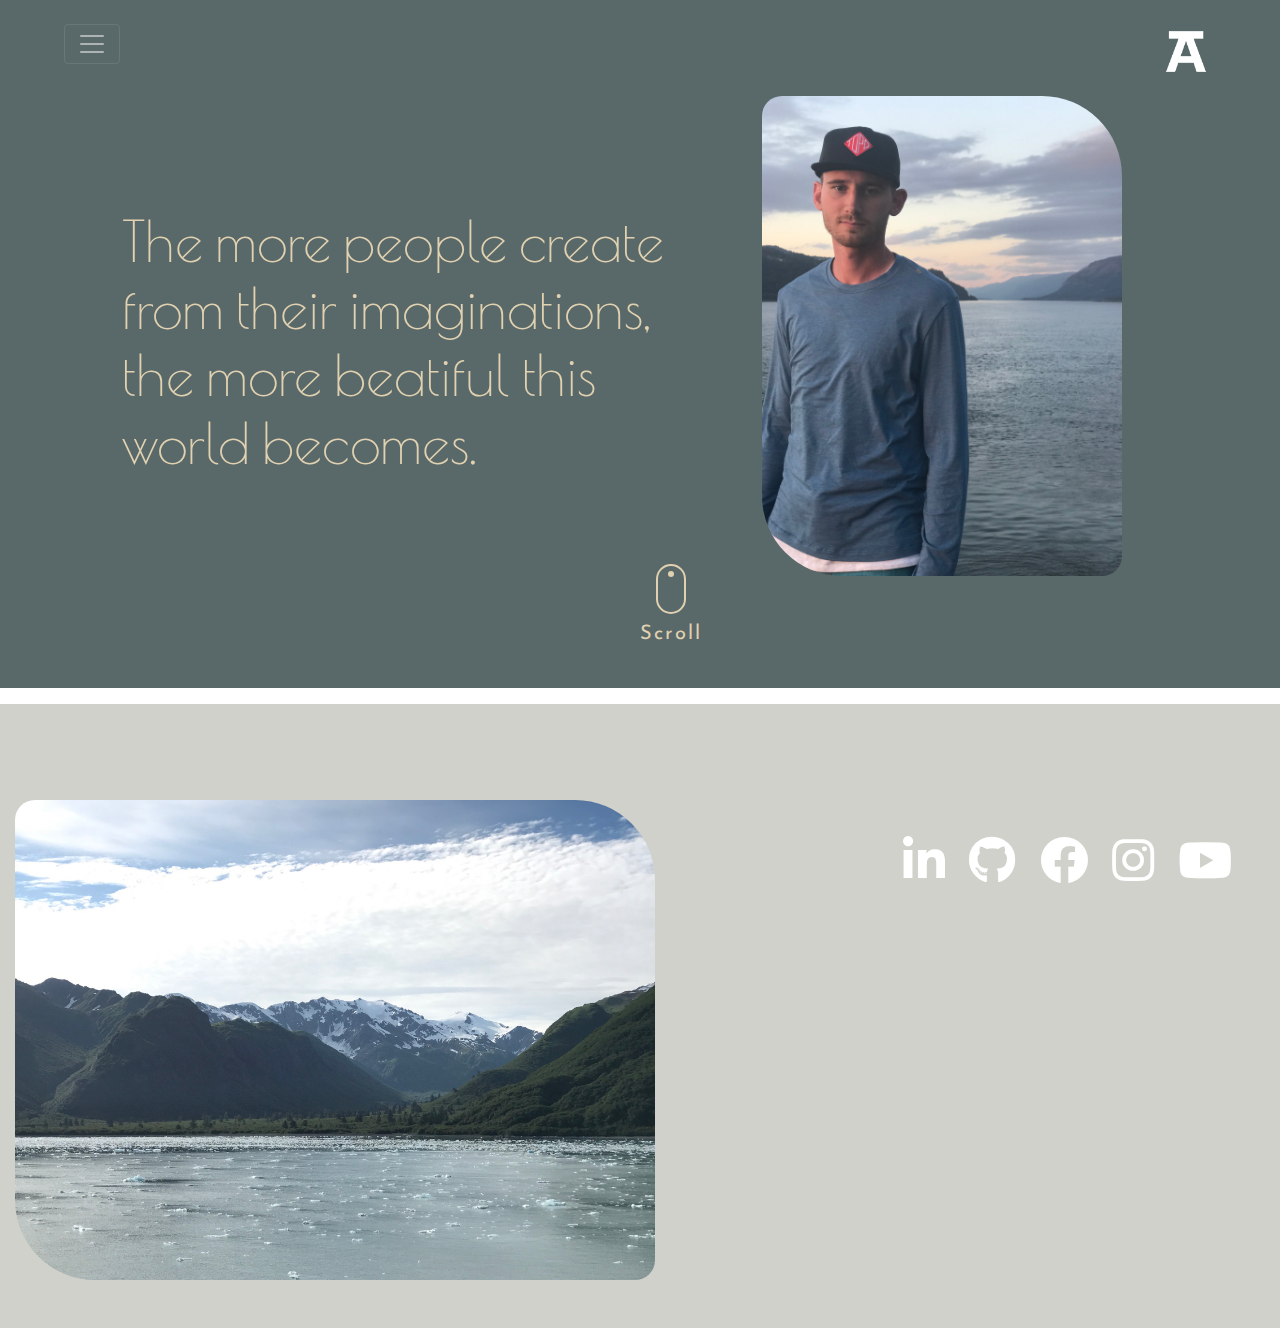
<file: index.html>
<!doctype html>
<html lang="en">

<head>
    <title>Taylor Akin</title>
    <!-- Required meta tags -->
    <meta charset="utf-8">
    <meta name="viewport" content="width=device-width, initial-scale=1, shrink-to-fit=no">

    <!-- Bootstrap CSS -->
    <link rel="stylesheet" href="https://stackpath.bootstrapcdn.com/bootstrap/4.3.1/css/bootstrap.min.css" integrity="sha384-ggOyR0iXCbMQv3Xipma34MD+dH/1fQ784/j6cY/iJTQUOhcWr7x9JvoRxT2MZw1T"
        crossorigin="anonymous">
    <!--My personal css styles for my html-->
    <link href="/index.css" rel="stylesheet" type="text/css">

    <!--Font Styles-->
    <link href="https://fonts.googleapis.com/css?family=Poiret+One|Turret+Road&display=swap" rel="stylesheet">

    <!-- scroll css -->
    <link rel="stylesheet" href="https://fonts.googleapis.com/css?family=Josefin+Sans:300,400">

    <!-- FontAwesome styles  -->
    <link rel="stylesheet" href="https://cdnjs.cloudflare.com/ajax/libs/font-awesome/5.10.2/css/all.css">

    <!--Google stylesheet -->
    <link rel="stylesheet" href="https://fonts.googleapis.com/icon?family=Material+Icons">
</head>



<body>
    <div class="container">
        <div class="row">
            <header>

                <nav class="navbar fixed-top navbar-dark">
                    <!-- The overlay -->
                    <div id="myNav" class="overlay">

                        <!-- Button to close the overlay navigation -->
                        <a href="javascript:void(0)" class="closebtn" onclick="closeNav()">&times;</a>

                        <!-- Overlay content -->
                        <div class="overlay-content">
                            <a href="index.html">Home</a>
                            <a href="#">About</a>
                            <a href="https://taylorakin-portfolio.firebaseapp.com/" target='blank'>Portfolio</a>
                            <a href="blog.html">Blog</a>
                        </div>

                    </div>

                    <!-- Use any element to open/show the overlay navigation menu
                    <span onclick="openNav()">open</span> -->


                    <button onclick="openNav()" class="navbar-toggler ml-5" id="toggler" type="button" data-toggle="collapse"
                        data-target="#hamburger" aria-controls="hamburger" aria-expanded="false" aria-label="Toggle navigation">
                        <span class="navbar-toggler-icon"></span>
                    </button>
                    <!-- <div class="collapse navbar-collapse mr-auto" id="hamburger">
                        <a class="navbar-brand" href="#">
                            <img src="" alt="">
                        </a>
                        <ul class="navbar-nav mt-5 mt-lg-0 mx-auto w-50 display-4">
                            <li class="nav-item active mx-auto w-50">
                                <a class="nav-link" href="#">Home <span class="sr-only">(current)</span></a>
                            </li>
                            <li class="nav-item active mx-auto w-50">
                                <a class="nav-link" href="blog.html">Blog</a>
                            </li>
                            <li class="nav-item active mx-auto w-50">
                                <a class="nav-link" href="projects.html">Projects</a>
                            </li>
                        </ul>
                    </div> -->
                    <a class="navbar-brand mt-3 mr-5 ml-auto" href="index.html">
                        <img src="/images/TAlogofix.png" height="45" class="d-inline-block align-top" alt="">
                    </a>
                </nav>
            </header>
        </div>
    </div>

    <div class="container-fluid pb-5" id="firstcontainer">
        <div class="row py-5">
            <div class="col-1">

            </div>
            <div class="col-6 display-4" id="homepagemessage">

                The more people create from their imaginations, the more beatiful this world becomes.


            </div>
            <div class="col-5 mb-3">
                <img src="images/Oregon.jpg" class=" mt-5" id="photo1" alt="Responsive image">
            </div>

        </div>

    </div>

   <!-- //scroll -->
    <section id="section10" class="demo mt-3">
        <a href="#secondcontainer"><span></span>Scroll</a>
    </section>

    <div class="container-fluid" id="secondcontainer">
        <div class="row py-5">
            <div class="col-3">
                <img src="images/jurassic.jpg" class=" mt-5" id="photo1" alt="Responsive image">

            </div>
            <div class="col-4">


            </div>
            <div class="col-5 mb-5">

            </div>
        </div>
    </div>


    <footer>

        <nav class="navbar fixed-bottom navbar-expand-lg navbar-dark">
            <div class="collapse navbar-collapse pr-4" id="navbarNavDropdown">
                <ul class="navbar-nav ml-auto">
                    <li class="nav-item active pr-2">
                        <a class="nav-link" href="https://www.linkedin.com/in/taylor-akin-178a5790/" target="blank">
                            <i class="fab fa-linkedin-in fa-3x"></i>
                        </a>
                    </li>
                    <li class="nav-item active pr-2">
                        <a class="nav-link" href="https://github.com/TaylorAkin" target="blank">
                            <i class="fab fa-github fa-3x"></i>
                        </a>

                    </li>
                    <li class="nav-item active pr-2">
                        <a class="nav-link" href="https://www.facebook.com/taylor.akin.9" target="blank">
                            <i class="fab fa-facebook fa-3x"></i>
                        </a>

                    </li>
                    <li class="nav-item active pr-2">
                        <a class="nav-link" href="https://www.instagram.com/taylor_l_akin/?hl=en" target="blank">
                            <i class="fab fa-instagram fa-3x"></i>
                        </a>
                    </li>
                    <li class="nav-item active">
                        <a class="nav-link" href="https://www.youtube.com/channel/UCto4PjT7IfsqbOp5zYu9Nsw" target="blank">
                            <i class="fab fa-youtube fa-3x"></i>
                        </a>
                    </li>
                </ul>
            </div>
        </nav>

    </footer>


    <!-- Optional JavaScript -->
    <!-- jQuery first, then Popper.js, then Bootstrap JS -->
    <script src="https://code.jquery.com/jquery-3.3.1.slim.min.js" integrity="sha384-q8i/X+965DzO0rT7abK41JStQIAqVgRVzpbzo5smXKp4YfRvH+8abtTE1Pi6jizo"
        crossorigin="anonymous"></script>
    <script src="https://cdnjs.cloudflare.com/ajax/libs/popper.js/1.14.7/umd/popper.min.js" integrity="sha384-UO2eT0CpHqdSJQ6hJty5KVphtPhzWj9WO1clHTMGa3JDZwrnQq4sF86dIHNDz0W1"
        crossorigin="anonymous"></script>
    <script src="https://stackpath.bootstrapcdn.com/bootstrap/4.3.1/js/bootstrap.min.js" integrity="sha384-JjSmVgyd0p3pXB1rRibZUAYoIIy6OrQ6VrjIEaFf/nJGzIxFDsf4x0xIM+B07jRM"
        crossorigin="anonymous"></script>
    <script src="//cdnjs.cloudflare.com/ajax/libs/jquery/2.1.3/jquery.min.js"></script>
    <script src="main.js"></script>

</body>

</html>
</file>
<file: index.css>
body {
  /* background-color: #596869; */
    max-width: 100%;
    height: 70rem;
    color: rgb(224, 209, 176);
/*   
    font-family: 'Turret Road', cursive; */
    font-family: 'Poiret One', cursive;
  }

  #homepagemessage{
    margin-top: 10rem;
  }


#toggle {
    background-color: #C8D0D2;
}

#hamburger {
    min-height: 100%;
    height: 100%;
    background-color: black;
    opacity: 0.7;
}

#photo1 {
    height: 30rem;
    width: auto;
    margin-top: 6rem; 
    border-radius: 20px 80px 20px;

}

#firstcontainer {
    background-color: #596869;
}

#secondcontainer {
    background-color: #D1D1CC;
}

/* -----------------------------------Menu overlay CSS ----------------------------------------*/
.overlay {
  height: 0%;
  width: 100%;
  position: fixed;
  z-index: 1;
  top: 0;
  left: 0;
  background-color: rgb(0,0,0);
  background-color: rgba(0,0,0, 0.9);
  overflow-y: hidden;
  transition: 0.5s;
}

.overlay-content {
  position: relative;
  top: 25%;
  width: 100%;
  text-align: center;
  margin-top: 30px;
}

.overlay a {
  padding: 8px;
  text-decoration: none;
  font-size: 36px;
  color: #818181;
  display: block;
  transition: 0.3s;
}

.overlay a:hover, .overlay a:focus {
  color: #f1f1f1;
}

.overlay .closebtn {
  position: absolute;
  top: 20px;
  right: 45px;
  font-size: 60px;
}

@media screen and (max-height: 450px) {
  .overlay {overflow-y: auto;}
  .overlay a {font-size: 20px}
  .overlay .closebtn {
  font-size: 40px;
  top: 15px;
  right: 35px;
  }
}

/* --------------------------Scroll CSS----------------------------------- */




section {
  position: relative;
  width: 100%;
  height: 0%;
}


.demo a {
  position: absolute;
  bottom: 20px;
  left: 50%;
  z-index: 2;
  display: inline-block;
  -webkit-transform: translate(0, -50%);
  transform: translate(0, -50%);
  color: rgb(224, 209, 176);
  font : normal 400 20px/1 'Josefin Sans', sans-serif;
  letter-spacing: .1em;
  text-decoration: none;
  transition: opacity .3s;
}
.demo a:hover {
  opacity: .5;
}



#section10 a {
  padding-top: 60px;
}
#section10 a span {
  position: absolute;
  top: 0;
  left: 50%;
  width: 30px;
  height: 50px;
  margin-left: -15px;
  border: 2px solid rgb(224, 209, 176);
  border-radius: 50px;
  box-sizing: border-box;
}
#section10 a span::before {
  position: absolute;
  top: 5px;
  left: 50%;
  content: '';
  width: 6px;
  height: 6px;
  margin-left: -3px;
  background-color: rgb(224, 209, 176);
  border-radius: 100%;
  -webkit-animation: sdb10 2s infinite;
  animation: sdb10 2s infinite;
  box-sizing: border-box;
}
@-webkit-keyframes sdb10 {
  0% {
    -webkit-transform: translate(0, 0);
    opacity: 0;
  }
  40% {
    opacity: 1;
  }
  80% {
    -webkit-transform: translate(0, 20px);
    opacity: 0;
  }
  100% {
    opacity: 0;
  }
}
@keyframes sdb10 {
  0% {
    transform: translate(0, 0);
    opacity: 0;
  }
  40% {
    opacity: 1;
  }
  80% {
    transform: translate(0, 20px);
    opacity: 0;
  }
  100% {
    opacity: 0;
  }
}
</file>
